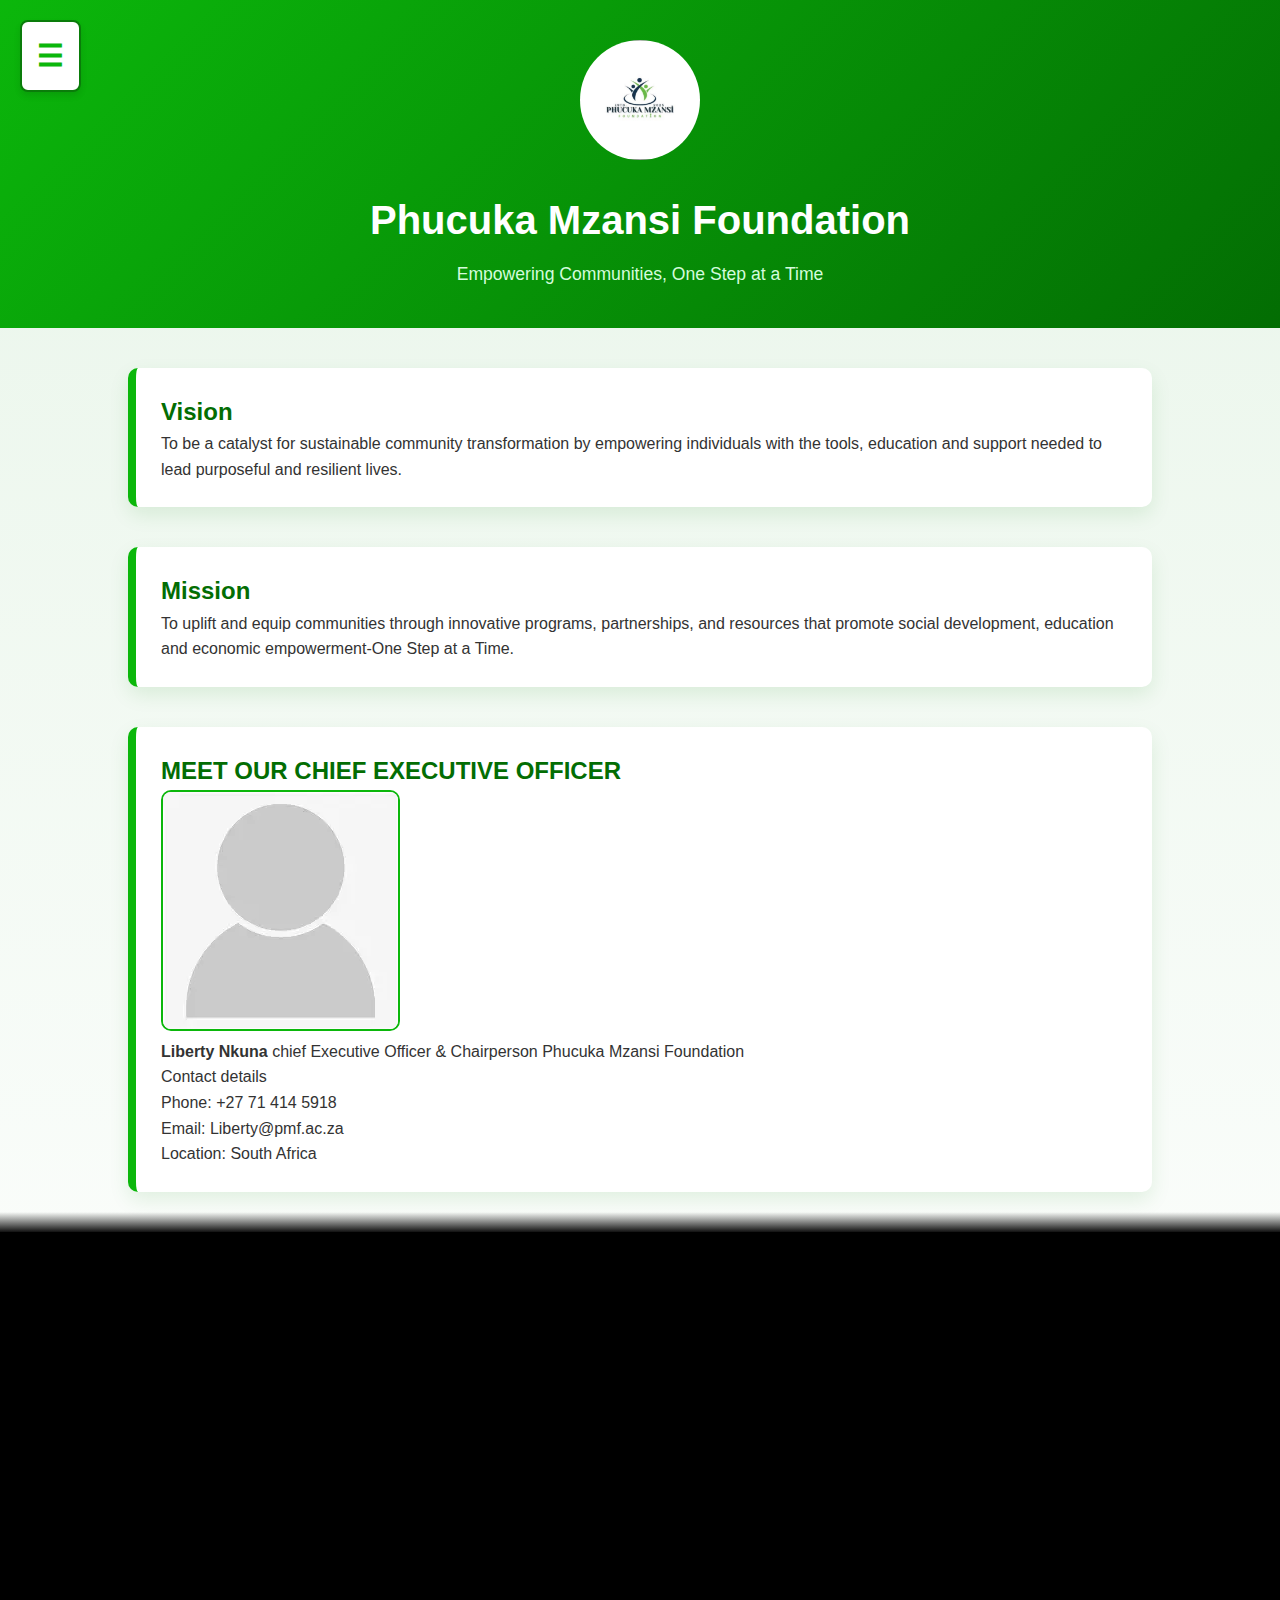
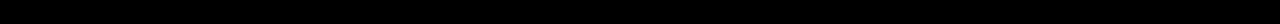
<file: index.html>
<!DOCTYPE html>
<html lang="en">
<head>
  <meta charset="UTF-8" />
  <meta name="viewport" content="width=device-width, initial-scale=1.0"/>
  <title>Phucuka Mzansi Foundation</title>
  <link rel="stylesheet" href="PmfFrontPage.css" />
</head>
<body>
  <header>
    <img src="logo.jpg" alt="Picture Not Found"/>
    <h1>Phucuka Mzansi Foundation</h1>
    <p>Empowering Communities, One Step at a Time</p>
    <div class="hamburger-container">
    <div class="hamburger" onclick="toggleMenu()">☰</div>
    <nav id="menu">
      <a href="AboutUs.html"><button>About Us</button></a>
      <a href="ContactUs.html"><button>Contact Us</button></a>
      <a href="Objectives.html"><button>Objectives</button></a>
      <a href="Members.html"><button>Members</button></a>
    </nav>
  </div>

  </header>

  <main>
    <section class="info">
      <h2>Vision</h2>
      <p>To be a catalyst for sustainable community transformation by empowering individuals 
        with the tools, education and support needed to lead purposeful and resilient lives. </p>
    </section>
    <section class="info">
      <h2>Mission</h2>
      <p>To uplift and equip communities through innovative programs, partnerships, and resources that promote social development, education
        and economic empowerment-One Step at a Time.
        </p>
    </section>
    <section class="info">
      <h2>MEET OUR CHIEF EXECUTIVE OFFICER</h2>
      <img class="ceo" src="OIP.webp" alt="picture not found"/>
      <br>
      <p><Strong>Liberty Nkuna</Strong> chief Executive Officer & Chairperson Phucuka Mzansi Foundation</p>
      <p>Contact details
        <br>
        Phone: +27 71 414 5918
        <br>
        Email: Liberty@pmf.ac.za
        <br>
        Location: South Africa

      </p>
      <p></p>
    </section>
  </main>

  <footer>
    <div class="footer-box">
      <h3>Company</h3>
      <ul>
        <li><a href="AboutUs.html">About Us</a></li>
        <li><a href="#">Our Services</a></li>
        <li><a href="#">Careers</a></li>
        <li><a href="#">Press</a></li>
        <li><a href="#">Blog</a></li>
      </ul>
    </div>
    <div class="footer-box">
      <h3>Support</h3>
      <ul>
        <li><a href="#">Help Center</a></li>
        <li><a href="ContactUs.html">Contact Us</a></li>
        <li><a href="#">Report Issue</a></li>
        <li><a href="#">FAQs</a></li>
        <li><a href="#">Live Chat</a></li>
      </ul>
    </div>
    <div class="footer-box">
      <h3>Legal</h3>
      <ul>
        <li><a href="#">Privacy Policy</a></li>
        <li><a href="#">Terms & Conditions</a></li>
        <li><a href="#">Licensing</a></li>
        <li><a href="#">Security</a></li>
        <li><a href="#">Cookies</a></li>
      </ul>
    </div>
  </footer>
</body>
  <script>
function toggleMenu() {
  const menu = document.getElementById('menu');
  menu.classList.toggle('active');
}
</script>
</html>
</file>
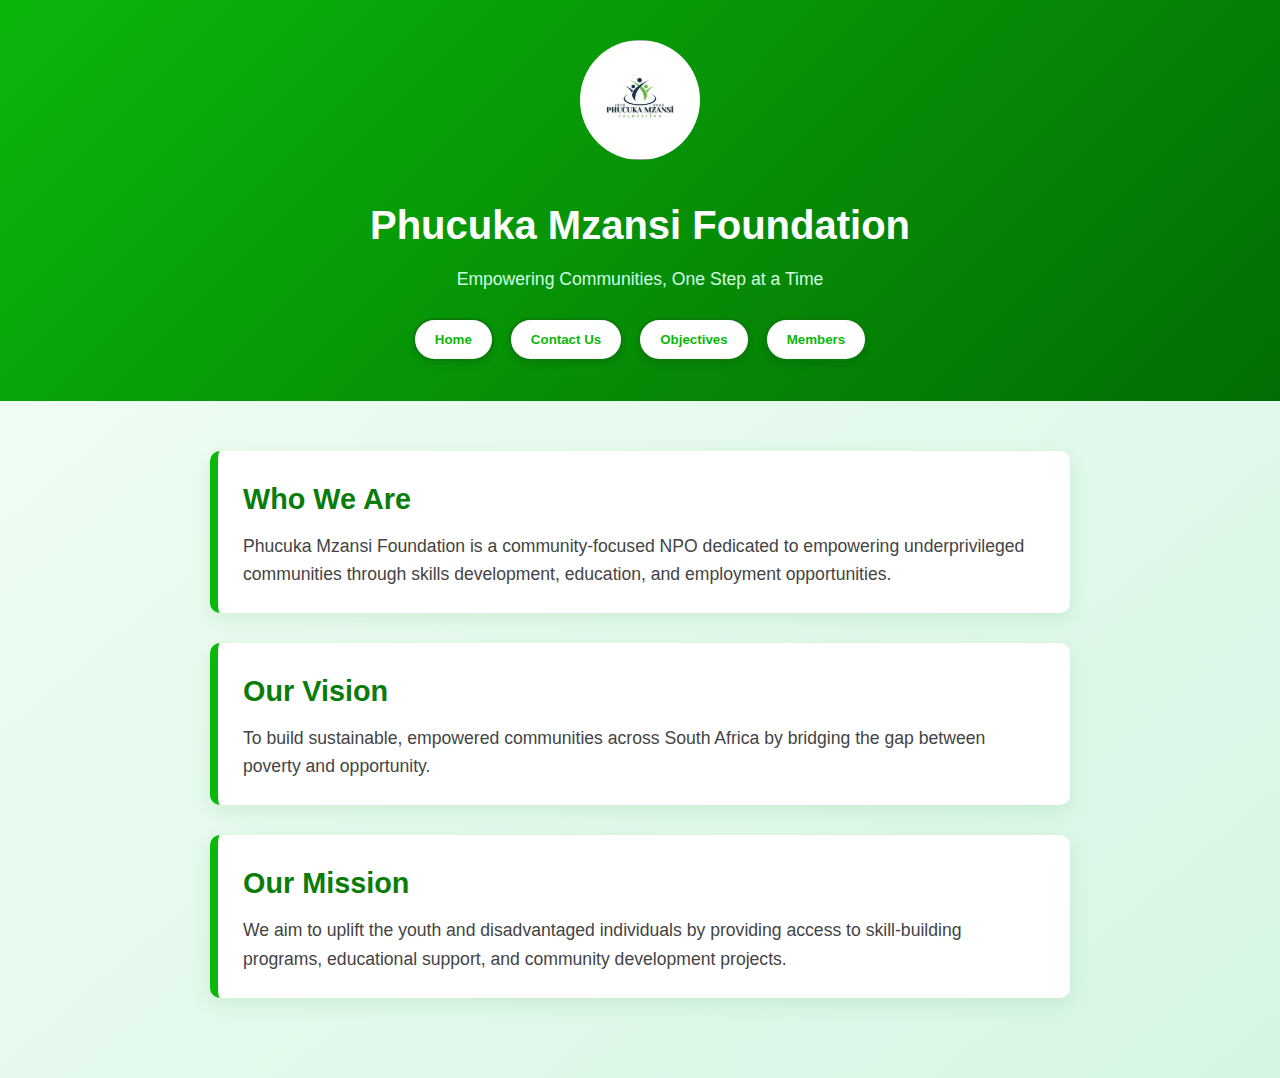
<file: AboutUs.html>
<!DOCTYPE html>
<html lang="en">
<head>
  <meta charset="UTF-8" />
  <meta name="viewport" content="width=device-width, initial-scale=1.0"/>
  <title>About Us</title>
  <link rel="stylesheet" href="AboutUs.css" />
</head>
<body>
  <header>
    <img src="logo.jpg" alt="Picture Not Found"/>
    <h1>Phucuka Mzansi Foundation</h1>
    <p>Empowering Communities, One Step at a Time</p>
    <nav>
      <a href="PmfFrontPage.html"><button>Home</button></a>
      <a href="ContactUs.html"><button>Contact Us</button></a>
      <a href="Objectives.html"><button>Objectives</button></a>
      <a href="Members.html"><button>Members</button></a>
    </nav>
  </header>

  <main class="about-content">
    <section>
      <h2>Who We Are</h2>
      <p>
        Phucuka Mzansi Foundation is a community-focused NPO dedicated to empowering underprivileged communities through skills development, education, and employment opportunities.
      </p>
    </section>
    <section>
      <h2>Our Vision</h2>
      <p>
        To build sustainable, empowered communities across South Africa by bridging the gap between poverty and opportunity.
      </p>
    </section>
    <section>
      <h2>Our Mission</h2>
      <p>
        We aim to uplift the youth and disadvantaged individuals by providing access to skill-building programs, educational support, and community development projects.
      </p>
    </section>
  </main>
</body>
</html>
</file>
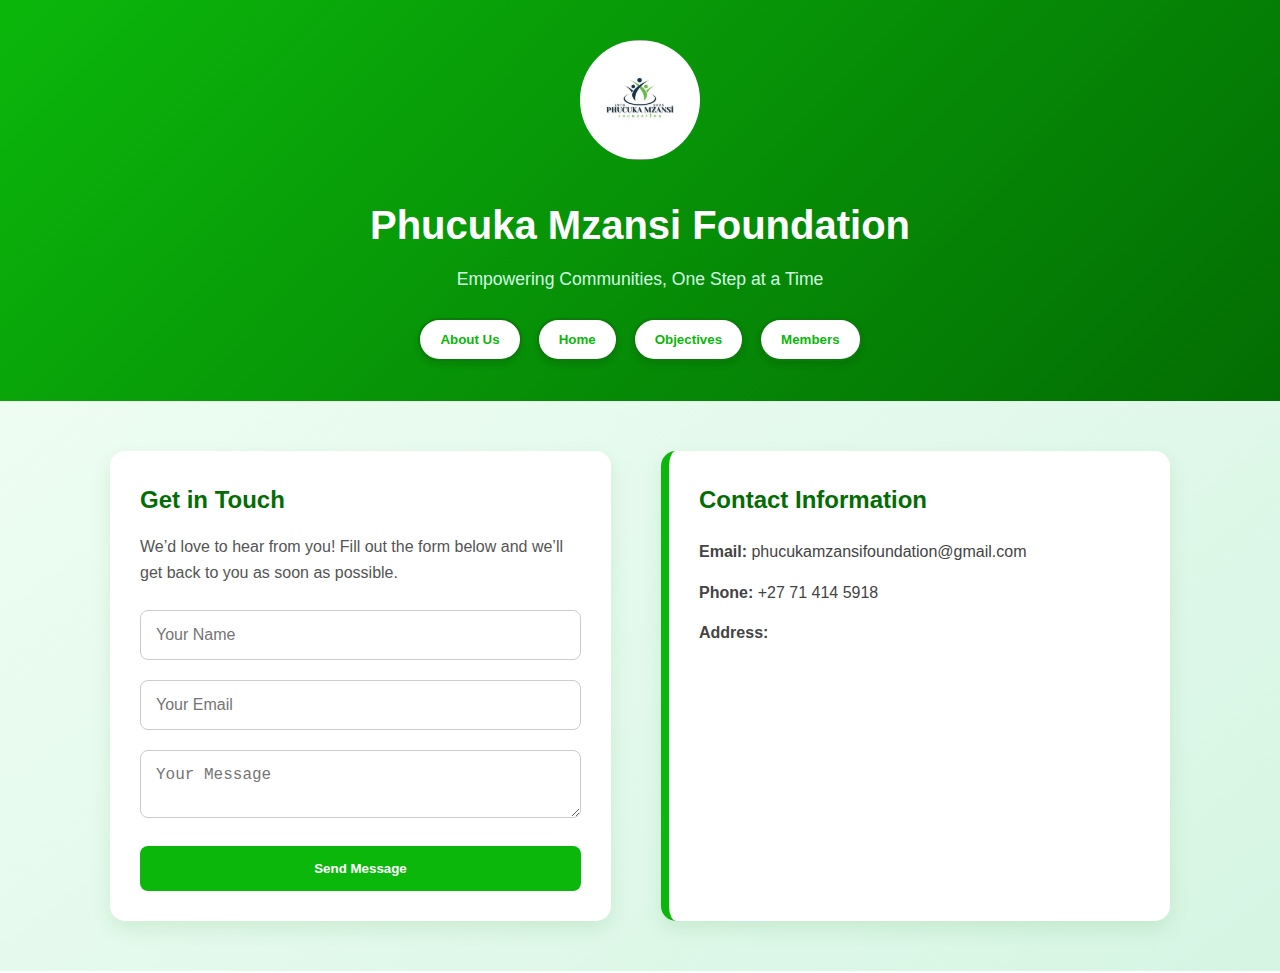
<file: ContactUs.html>
<!DOCTYPE html>
<html lang="en">
<head>
  <meta charset="UTF-8" />
  <meta name="viewport" content="width=device-width, initial-scale=1.0"/>
  <title>Contact Us</title>
  <link rel="stylesheet" href="ContactUs.css" />
</head>
<body>
  <header>
    <img src="logo.jpg" alt="Picture Not Found"/>
    <h1>Phucuka Mzansi Foundation</h1>
    <p>Empowering Communities, One Step at a Time</p>
    <nav>
      <a href="AboutUs.html"><button>About Us</button></a>
      <a href="index.html"><button>Home</button></a>
      <a href="Objectives.html"><button>Objectives</button></a>
      <a href="Members.html"><button>Members</button></a>
    </nav>
  </header>

  <main class="contact-container">
    <section class="contact-form">
      <h2>Get in Touch</h2>
      <p>We’d love to hear from you! Fill out the form below and we’ll get back to you as soon as possible.</p>
      <form>
        <input type="text" placeholder="Your Name" required />
        <input type="email" placeholder="Your Email" required />
        <textarea placeholder="Your Message" required></textarea>
        <button type="submit">Send Message</button>
      </form>
    </section>

    <section class="contact-info">
      <h3>Contact Information</h3>
      <p><strong>Email:</strong> phucukamzansifoundation@gmail.com</p>
      <p><strong>Phone:</strong> +27 71 414 5918</p>
      <p><strong>Address:</strong> </p>
    </section>
  </main>
</body>
</html>
</file>
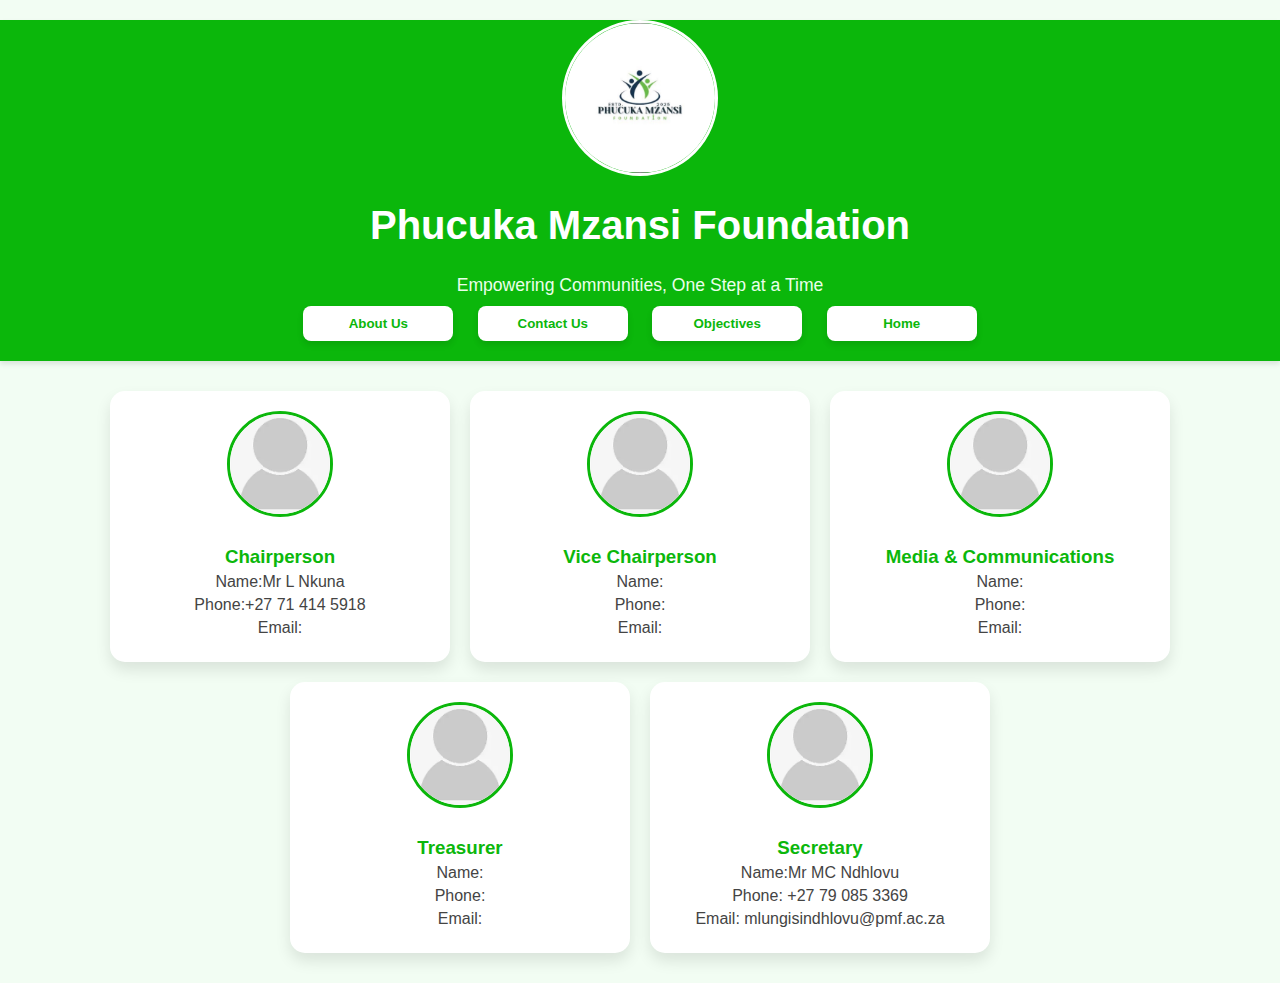
<file: Members.html>
<!DOCTYPE html>
<html lang="en">
<head>
  <meta charset="UTF-8" />
  <meta name="viewport" content="width=device-width, initial-scale=1.0"/>
  <title>Foundation Members</title>
  <link rel="stylesheet" href="Members.css">
</head>
<body>

  <header>
    <img src="logo.jpg" alt="Logo"/>
    <h1>Phucuka Mzansi Foundation</h1>
    <p>Empowering Communities, One Step at a Time</p>
    <nav>
      
      <a href="AboutUs.html"><button>About Us</button></a>
      <a href="ContactUs.html"><button>Contact Us</button></a>
      <a href="Objectives.html"><button>Objectives</button></a>
      <a href="index.html"><button>Home</button></a>
    </nav>
  </header>

  <section class="members-container">
    
    <div class="member-box">
      <img src="OIP.webp" alt="Member 1">
      <h3>Chairperson</h3>
      <p>Name:Mr L Nkuna</p>
      <p>Phone:+27 71 414 5918</p>
      <p>Email:</p>
    </div>

    
    <div class="member-box">
      <img src="OIP.webp" alt="Member 2">
      <h3>Vice Chairperson</h3>
      <p>Name:</p>
      <p>Phone:</p>
      <p>Email:</p>
    </div>

   
    <div class="member-box">
      <img src="OIP.webp" alt="Member 3">
      <h3>Media & Communications</h3>
      <p>Name:</p>
      <p>Phone:</p>
      <p>Email:</p>
    </div>

    
    <div class="member-box">
      <img src="OIP.webp" alt="Member 4">
      <h3>Treasurer</h3>
      <p>Name:</p>
      <p>Phone:</p>
      <p>Email:</p>
    </div>

    
    <div class="member-box">
      <img src="OIP.webp" alt="Member 5">
      <h3>Secretary</h3>
      <p>Name:Mr MC Ndhlovu</p>
      <p>Phone: +27 79 085 3369</p>
      <p>Email: mlungisindhlovu@pmf.ac.za</p>
    </div>
  </section>

</body>
</html>
</file>
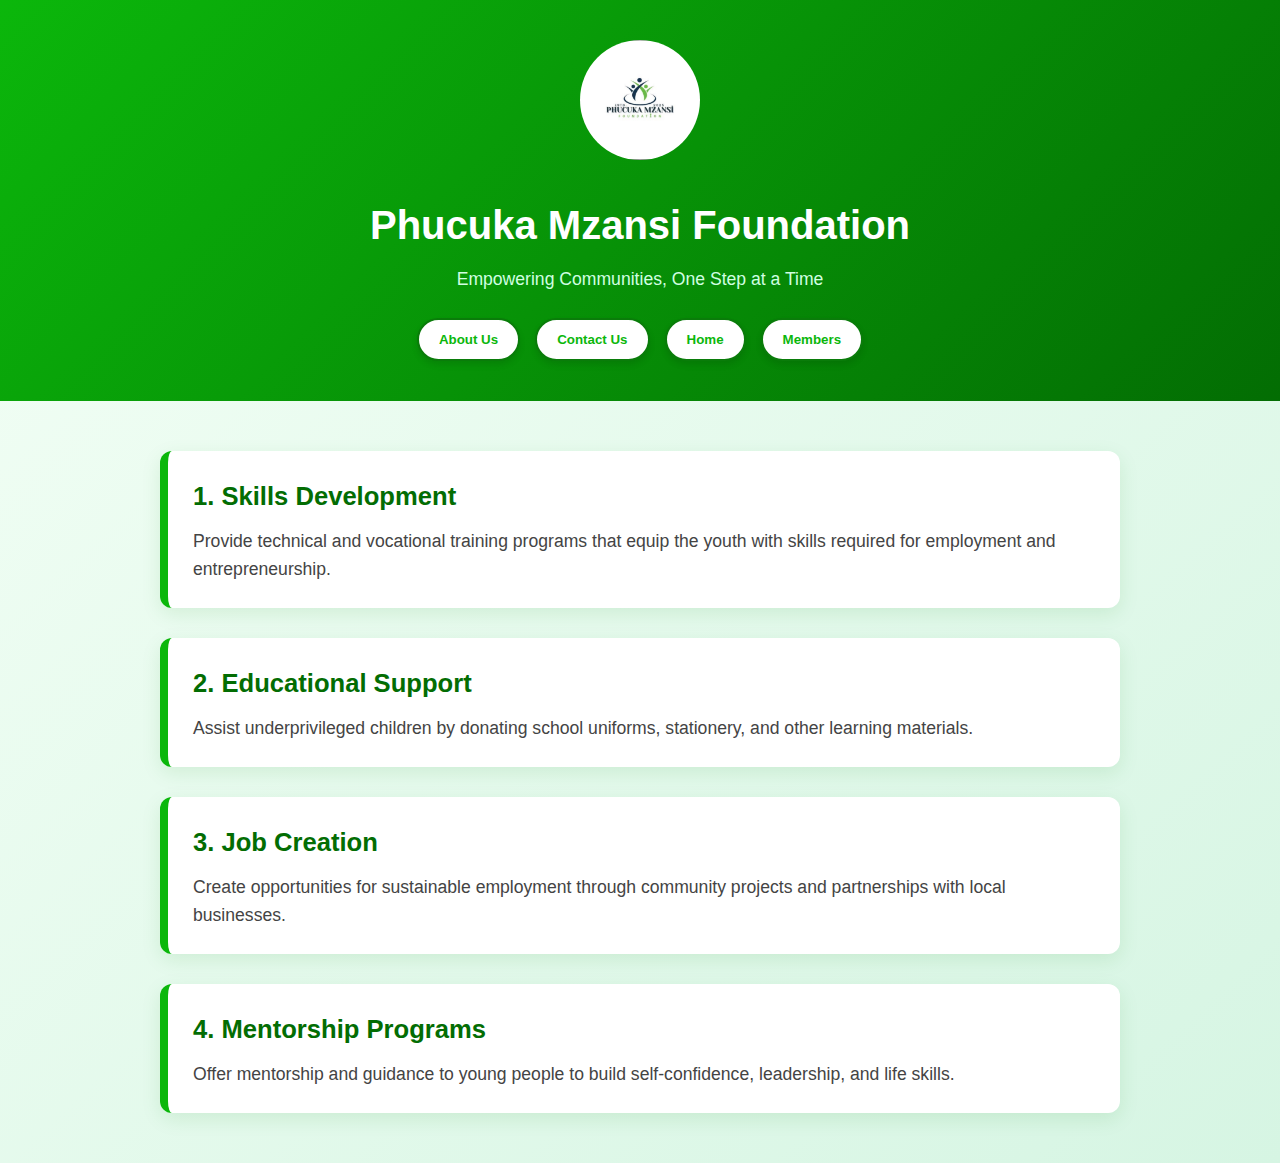
<file: Objectives.html>
<!DOCTYPE html>
<html lang="en">
<head>
  <meta charset="UTF-8" />
  <meta name="viewport" content="width=device-width, initial-scale=1.0"/>
  <title>Objectives</title>
  <link rel="stylesheet" href="Objectives.css" />
</head>
<body>
  <header>
    <img src="logo.jpg" alt="Picture Not Found"/>
    <h1>Phucuka Mzansi Foundation</h1>
    <p>Empowering Communities, One Step at a Time</p>
    <nav>
      <a href="AboutUs.html"><button>About Us</button></a>
      <a href="ContactUs.html"><button>Contact Us</button></a>
      <a href="index.html"><button>Home</button></a>
      <a href="Members.html"><button>Members</button></a>
    </nav>
  </header>

  <main class="objectives-container">
    <section class="objective">
      <h2>1. Skills Development</h2>
      <p>Provide technical and vocational training programs that equip the youth with skills required for employment and entrepreneurship.</p>
    </section>

    <section class="objective">
      <h2>2. Educational Support</h2>
      <p>Assist underprivileged children by donating school uniforms, stationery, and other learning materials.</p>
    </section>

    <section class="objective">
      <h2>3. Job Creation</h2>
      <p>Create opportunities for sustainable employment through community projects and partnerships with local businesses.</p>
    </section>

    <section class="objective">
      <h2>4. Mentorship Programs</h2>
      <p>Offer mentorship and guidance to young people to build self-confidence, leadership, and life skills.</p>
    </section>
  </main>
</body>
</html>
</file>
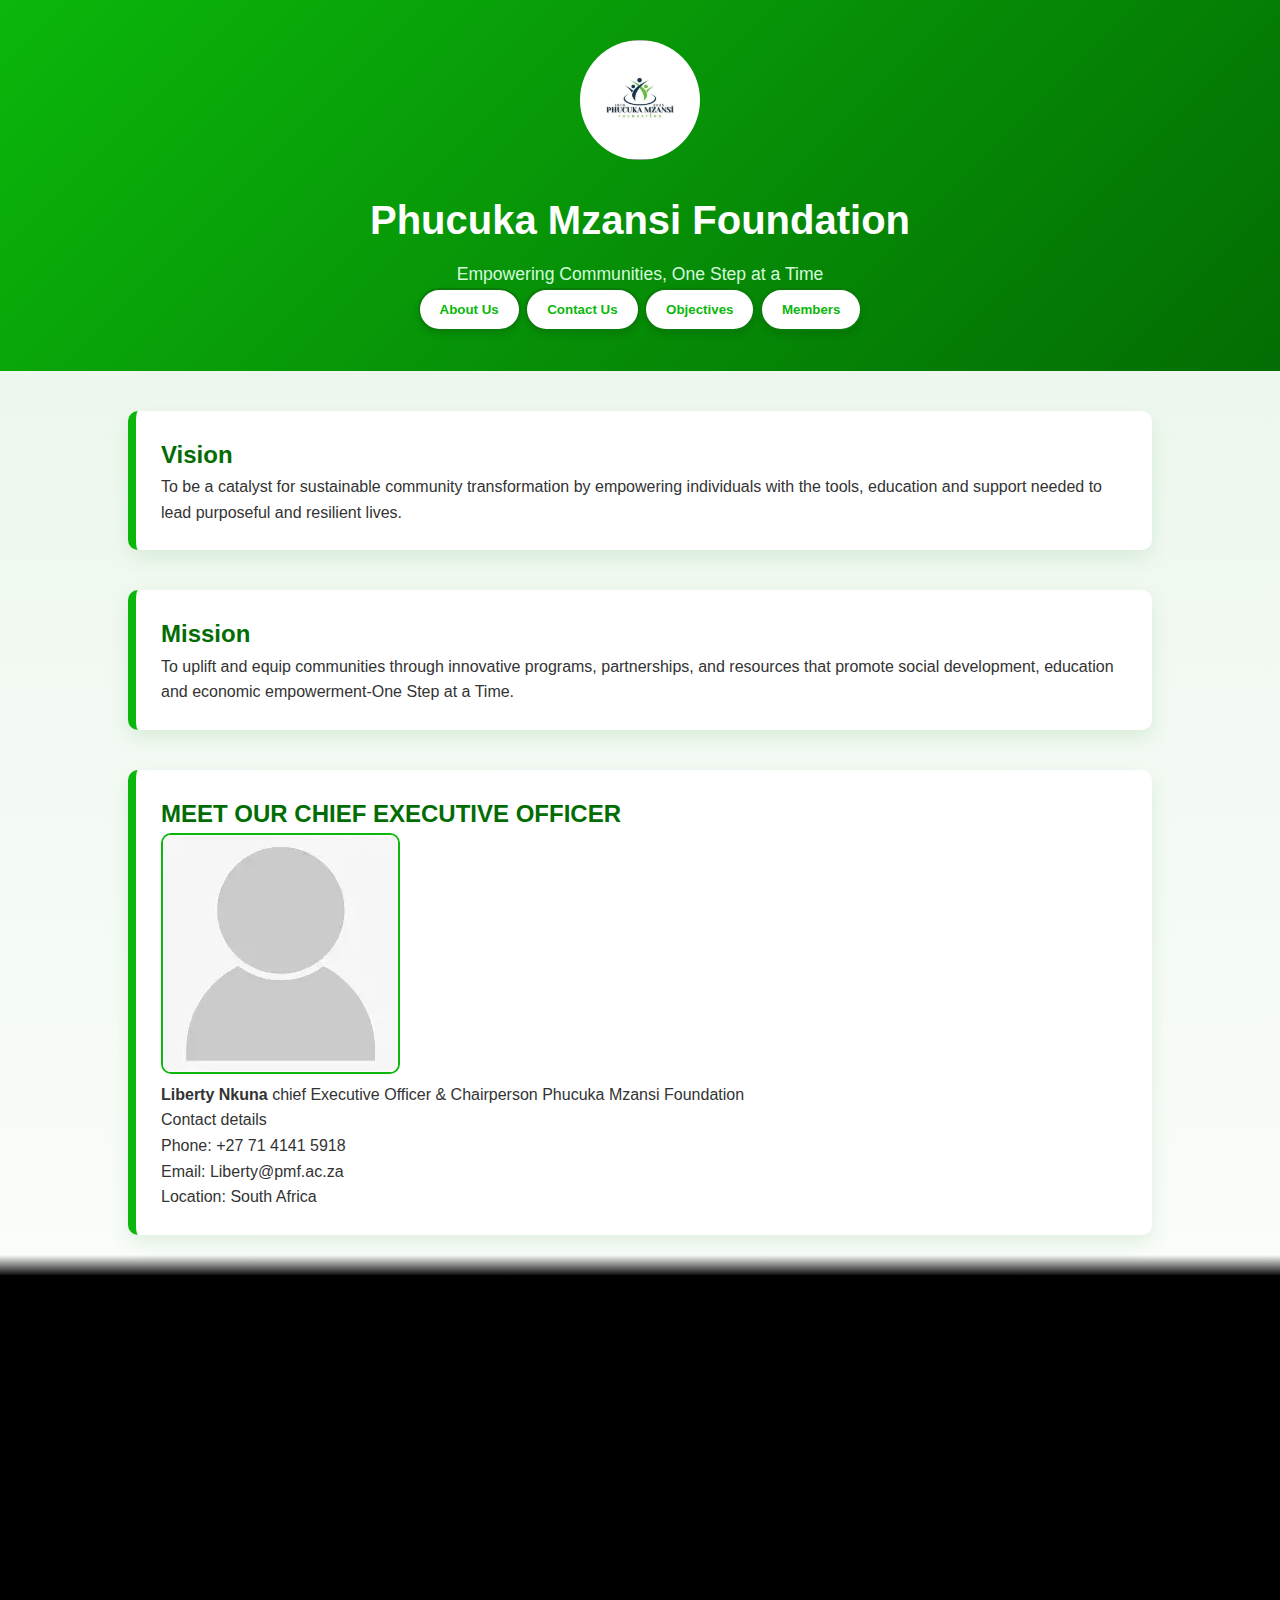
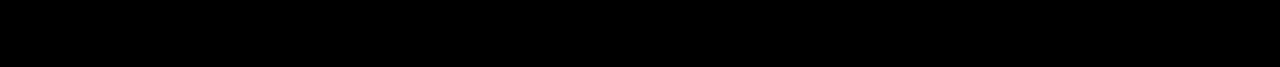
<file: PmfFrontPage.html>
<!DOCTYPE html>
<html lang="en">
<head>
  <meta charset="UTF-8" />
  <meta name="viewport" content="width=device-width, initial-scale=1.0"/>
  <title>Phucuka Mzansi Foundation</title>
  <link rel="stylesheet" href="PmfFrontPage.css" />
</head>
<body>
  <header>
    <img src="logo.jpg" alt="Picture Not Found"/>
    <h1>Phucuka Mzansi Foundation</h1>
    <p>Empowering Communities, One Step at a Time</p>
    <nav>
      <a href="AboutUs.html"><button>About Us</button></a>
      <a href="ContactUs.html"><button>Contact Us</button></a>
      <a href="Objectives.html"><button>Objectives</button></a>
      <a href="Members.html"><button>Members</button></a>
    </nav>
  </header>

  <main>
    <section class="info">
      <h2>Vision</h2>
      <p>To be a catalyst for sustainable community transformation by empowering individuals 
        with the tools, education and support needed to lead purposeful and resilient lives. </p>
    </section>
    <section class="info">
      <h2>Mission</h2>
      <p>To uplift and equip communities through innovative programs, partnerships, and resources that promote social development, education
        and economic empowerment-One Step at a Time.
        </p>
    </section>
    <section class="info">
      <h2>MEET OUR CHIEF EXECUTIVE OFFICER</h2>
      <img class="ceo" src="OIP.webp" alt="picture not found"/>
      <br>
      <p><Strong>Liberty Nkuna</Strong> chief Executive Officer & Chairperson Phucuka Mzansi Foundation</p>
      <p>Contact details
        <br>
        Phone: +27 71 4141 5918
        <br>
        Email: Liberty@pmf.ac.za
        <br>
        Location: South Africa

      </p>
      <p></p>
    </section>
  </main>

  <footer>
    <div class="footer-box">
      <h3>Company</h3>
      <ul>
        <li><a href="AboutUs.html">About Us</a></li>
        <li><a href="#">Our Services</a></li>
        <li><a href="#">Careers</a></li>
        <li><a href="#">Press</a></li>
        <li><a href="#">Blog</a></li>
      </ul>
    </div>
    <div class="footer-box">
      <h3>Support</h3>
      <ul>
        <li><a href="#">Help Center</a></li>
        <li><a href="ContactUs.html">Contact Us</a></li>
        <li><a href="#">Report Issue</a></li>
        <li><a href="#">FAQs</a></li>
        <li><a href="#">Live Chat</a></li>
      </ul>
    </div>
    <div class="footer-box">
      <h3>Legal</h3>
      <ul>
        <li><a href="#">Privacy Policy</a></li>
        <li><a href="#">Terms & Conditions</a></li>
        <li><a href="#">Licensing</a></li>
        <li><a href="#">Security</a></li>
        <li><a href="#">Cookies</a></li>
      </ul>
    </div>
  </footer>
</body>
</html>
</file>
<file: PmfFrontPage.css>
* {
  margin: 0;
  padding: 0;
  box-sizing: border-box;
}

body {
  font-family: 'Segoe UI', Tahoma, Geneva, Verdana, sans-serif;
  background: linear-gradient(to bottom, #e8f5e9, #ffffff);
  color: #333;
  line-height: 1.6;
}


header {
  text-align: center;
  padding: 40px 20px;
  background: linear-gradient(135deg, #0bb70b, #036d03);
  color: white;
  position: relative;
  overflow: hidden;
}


.hamburger-container {
  position: absolute;
  top: 20px;
  left: 20px;
  display: flex;
  flex-direction: column;
  align-items: flex-start;
}

.hamburger {
  font-size: 30px;
  cursor: pointer;
  background: #ffffff;
  color: #0bb70b;
  padding: 10px 15px;
  border-radius: 8px;
  border: 2px solid #0a7c0a;
  font-weight: bold;
  box-shadow: 0 4px 6px rgba(0,0,0,0.1);
  transition: all 0.3s ease;
}

.hamburger:hover {
  background: #0bb70b;
  color: #ffffff;
  transform: scale(1.05);
}
.hamburger.active {
  background: #ffffff;
  color: #0bb70b;
}

#menu {
  display: none;
  flex-direction: column;
  gap: 15px;
  margin-top: 10px;
  align-items: flex-start;
}

#menu.active {

  display: flex;
}

header img {
  width: 120px;
  height: 120px;
  border-radius: 50%;
  margin-bottom: 10px;
  animation: floatLogo 3s ease-in-out infinite;
}

@keyframes floatLogo {
  0%, 100% { transform: translateY(0); }
  50% { transform: translateY(-10px); }
}

header h1 {
  font-size: 2.5rem;
  margin-top: 10px;
}

header p {
  font-size: 1.1rem;
  margin-top: 8px;
  color: #d4fcdc;
}

nav a button {
  background: #ffffff;
  color: #0bb70b;
  border: 2px solid #0a7c0a;
  padding: 12px 20px;
  font-weight: bold;
  border-radius: 25px;
  cursor: pointer;
  transition: all 0.4s ease;
  box-shadow: 0 4px 6px rgba(0,0,0,0.1);
}

nav a button:hover {
  background: #0bb70b;
  color: #ffffff;
  transform: scale(1.05);
}
@media (max-width: 600px) {
  header h1 {
    font-size: 2rem;
  }
  
  header p {
    font-size: 1rem;
  }
  
  header img {
    width: 100px;
    height: 100px;
  }

  .hamburger {
    font-size: 26px;
    padding: 8px 12px;
  }

  nav a button {
    padding: 10px 16px;
    font-size: 0.9rem;
  }
}

/* Medium devices (tablets) */
@media (max-width: 900px) {
  header h1 {
    font-size: 2.2rem;
  }

  header img {
    width: 110px;
    height: 110px;
  }

  nav a button {
    padding: 11px 18px;
    font-size: 1rem;
  }
}

.info {
  width: 80%;
  margin: 40px auto;
  padding: 25px;
  background-color: #fff;
  border-left: 8px solid #0bb70b;
  box-shadow: 0 8px 20px rgba(0, 128, 0, 0.1);
  border-radius: 10px;
  transition: transform 0.3s ease;
}

.info:hover {
  transform: translateY(-5px);
}

.info h2 {
  color: #036d03;
  font-size: 1.5rem;
}


footer {
  background: #000;
  color: #fff;
  padding: 60px 20px;
  display: flex;
  justify-content: space-around;
  flex-wrap: wrap;
  position: relative;
}

.footer-box {
  flex: 1;
  min-width: 200px;
  margin: 10px;
  opacity: 0;
  transform: translateY(40px);
  animation: fadeInUp 1s forwards;
}

.footer-box:nth-child(1) { animation-delay: 0.2s; }
.footer-box:nth-child(2) { animation-delay: 0.4s; }
.footer-box:nth-child(3) { animation-delay: 0.6s; }

.footer-box h3 {
  font-size: 20px;
  margin-bottom: 20px;
  border-bottom: 2px solid #444;
  padding-bottom: 10px;
}

.footer-box ul {
  list-style: none;
}

.footer-box ul li {
  margin-bottom: 12px;
}

.footer-box ul li a {
  color: #ccc;
  text-decoration: none;
  font-size: 16px;
  transition: all 0.3s ease;
}

.footer-box ul li a:hover {
  color: #00ffd0;
  transform: translateX(10px);
}

footer::before {
  content: "";
  position: absolute;
  top: -20px;
  left: 0;
  width: 100%;
  height: 20px;
  background: linear-gradient(to top, #111, transparent);
}


@keyframes fadeInUp {
  to {
    opacity: 1;
    transform: translateY(0);
  }
}


@media (max-width: 768px) {
  nav {
    flex-direction: column;
    gap: 10px;
  }

  .info {
    width: 90%;
  }

  footer {
    flex-direction: column;
    align-items: center;
    text-align: center;
  }

  .footer-box {
    max-width: 300px;
  }
}
.ceo{
  border-radius: 10px;
  border: 2px solid #0bb70b;

}
</file>
<file: AboutUs.css>
* {
  margin: 0;
  padding: 0;
  box-sizing: border-box;
}

body {
  font-family: 'Segoe UI', Tahoma, Geneva, Verdana, sans-serif;
  background: linear-gradient(to bottom right, #f4fff6, #d6f5e3);
  color: #333;
  line-height: 1.6;
  padding: 0;
}


header {
  text-align: center;
  padding: 40px 20px;
  background: linear-gradient(135deg, #0bb70b, #036d03);
  color: white;
  position: relative;
}

header img {
  width: 120px;
  height: 120px;
  border-radius: 50%;
  margin-bottom: 15px;
  animation: float 3s ease-in-out infinite;
}

@keyframes float {
  0%, 100% { transform: translateY(0); }
  50% { transform: translateY(-8px); }
}

header h1 {
  font-size: 2.5rem;
  margin-top: 10px;
}

header p {
  font-size: 1.1rem;
  margin-top: 8px;
  color: #d0ffe1;
}


nav {
  margin-top: 25px;
  display: flex;
  justify-content: center;
  gap: 15px;
  flex-wrap: wrap;
}

nav a button {
  background: #ffffff;
  color: #0bb70b;
  border: 2px solid #0a7c0a;
  padding: 12px 20px;
  font-weight: bold;
  border-radius: 25px;
  cursor: pointer;
  transition: all 0.4s ease;
  box-shadow: 0 4px 6px rgba(0,0,0,0.1);
}

nav a button:hover {
  background: #0bb70b;
  color: #ffffff;
  transform: scale(1.05);
}


.about-content {
  padding: 50px 20px;
  max-width: 900px;
  margin: auto;
}

.about-content section {
  background-color: #ffffff;
  border-left: 8px solid #0bb70b;
  border-radius: 10px;
  padding: 25px;
  margin-bottom: 30px;
  box-shadow: 0 6px 20px rgba(0, 128, 0, 0.1);
  transition: transform 0.3s ease;
}

.about-content section:hover {
  transform: translateY(-5px);
}

.about-content h2 {
  color: #0a7c0a;
  font-size: 1.8rem;
  margin-bottom: 10px;
}

.about-content p {
  font-size: 1.1rem;
  color: #444;
}


@media (max-width: 768px) {
  nav {
    flex-direction: column;
    gap: 10px;
  }

  .about-content {
    padding: 30px 15px;
  }

  header h1 {
    font-size: 2rem;
  }

  header img {
    width: 100px;
    height: 100px;
  }
}
</file>
<file: ContactUs.css>
* {
  margin: 0;
  padding: 0;
  box-sizing: border-box;
}

body {
  font-family: 'Segoe UI', Tahoma, Geneva, Verdana, sans-serif;
  background: linear-gradient(to bottom right, #f4fff6, #d6f5e3);
  color: #333;
  line-height: 1.6;
}


header {
  text-align: center;
  padding: 40px 20px;
  background: linear-gradient(135deg, #0bb70b, #036d03);
  color: white;
  position: relative;
}

header img {
  width: 120px;
  height: 120px;
  border-radius: 50%;
  margin-bottom: 15px;
  animation: float 3s ease-in-out infinite;
}

@keyframes float {
  0%, 100% { transform: translateY(0); }
  50% { transform: translateY(-8px); }
}

header h1 {
  font-size: 2.5rem;
  margin-top: 10px;
}

header p {
  font-size: 1.1rem;
  margin-top: 8px;
  color: #d0ffe1;
}

nav {
  margin-top: 25px;
  display: flex;
  justify-content: center;
  gap: 15px;
  flex-wrap: wrap;
}

nav a button {
  background: #ffffff;
  color: #0bb70b;
  border: 2px solid #0a7c0a;
  padding: 12px 20px;
  font-weight: bold;
  border-radius: 25px;
  cursor: pointer;
  transition: all 0.4s ease;
  box-shadow: 0 4px 6px rgba(0,0,0,0.1);
}

nav a button:hover {
  background: #0bb70b;
  color: #ffffff;
  transform: scale(1.05);
}


.contact-container {
  display: flex;
  flex-wrap: wrap;
  justify-content: center;
  gap: 50px;
  padding: 50px 20px;
  max-width: 1100px;
  margin: auto;
}

.contact-form {
  flex: 1;
  min-width: 300px;
  background: #ffffff;
  padding: 30px;
  border-radius: 15px;
  box-shadow: 0 8px 20px rgba(0, 128, 0, 0.1);
}

.contact-form h2 {
  color: #036d03;
  margin-bottom: 15px;
}

.contact-form p {
  font-size: 1rem;
  margin-bottom: 25px;
  color: #555;
}

.contact-form form input,
.contact-form form textarea {
  width: 100%;
  padding: 15px;
  margin-bottom: 20px;
  border-radius: 8px;
  border: 1px solid #ccc;
  transition: border 0.3s ease;
  font-size: 1rem;
}

.contact-form form input:focus,
.contact-form form textarea:focus {
  border-color: #0bb70b;
  outline: none;
}

.contact-form form button {
  width: 100%;
  padding: 15px;
  background: #0bb70b;
  color: white;
  font-weight: bold;
  border: none;
  border-radius: 8px;
  cursor: pointer;
  transition: background 0.3s ease;
}

.contact-form form button:hover {
  background: #069b06;
}


.contact-info {
  flex: 1;
  min-width: 250px;
  padding: 30px;
  background: #ffffff;
  border-left: 8px solid #0bb70b;
  border-radius: 15px;
  box-shadow: 0 8px 20px rgba(0, 128, 0, 0.1);
}

.contact-info h3 {
  color: #036d03;
  font-size: 1.5rem;
  margin-bottom: 20px;
}

.contact-info p {
  margin-bottom: 15px;
  font-size: 1rem;
  color: #444;
}


@media (max-width: 768px) {
  .contact-container {
    flex-direction: column;
    padding: 30px 15px;
  }

  header h1 {
    font-size: 2rem;
  }

  header img {
    width: 100px;
    height: 100px;
  }
}
</file>
<file: Members.css>
body {
      margin: 0;
      padding: 0;
      font-family: 'Segoe UI', Tahoma, Geneva, Verdana, sans-serif;
      background-color: #f2fdf3;
    }

    header {
      width: 100%;
      position: relative;
      background-color: rgb(11, 183, 11);
      padding-bottom: 20px;
      box-shadow: 0px 3px 5px rgba(0, 0, 0, 0.1);
    }

    header img {
      width: 150px;
      height: 150px;
      display: block;
      margin: 20px auto 10px;
      border-radius: 50%;
      border: 3px solid white;
    }

    header h1 {
      text-align: center;
      font-size: 2.5rem;
      color: white;
    }

    header p {
      text-align: center;
      color: #eaffea;
      font-weight: 500;
      font-size: 1.1rem;
      margin-bottom: 10px;
    }

    nav {
      text-align: center;
      margin-top: 10px;
    }

    nav a button {
      width: 150px;
      padding: 10px;
      margin: 0 10px;
      border: none;
      border-radius: 8px;
      background-color: white;
      color: rgb(11, 183, 11);
      font-weight: bold;
      cursor: pointer;
      transition: all 0.3s ease-in-out;
      box-shadow: 0 4px 6px rgba(0, 0, 0, 0.1);
    }

    nav a button:hover {
      background-color: rgb(11, 183, 11);
      color: white;
      transform: translateY(-3px);
    }

    .members-container {
      display: flex;
      flex-wrap: wrap;
      justify-content: center;
      padding: 30px;
      gap: 20px;
    }

    .member-box {
      background-color: white;
      width: 300px;
      border-radius: 15px;
      padding: 20px;
      box-shadow: 0 8px 15px rgba(0, 0, 0, 0.1);
      transition: all 0.3s ease;
      text-align: center;
    }

    .member-box:hover {
      transform: scale(1.03);
      box-shadow: 0 12px 20px rgba(0, 0, 0, 0.15);
    }

    .member-box img {
      width: 100px;
      height: 100px;
      border-radius: 50%;
      object-fit: cover;
      border: 3px solid rgb(11, 183, 11);
      margin-bottom: 15px;
    }

    .member-box h3 {
      color: rgb(11, 183, 11);
      margin: 10px 0 5px;
    }

    .member-box p {
      margin: 5px 0;
      color: #444;
    }

    @media screen and (max-width: 768px) {
      nav a button {
        margin-top: 10px;
        width: 90%;
      }
    }
</file>
<file: Objectives.css>
* {
  margin: 0;
  padding: 0;
  box-sizing: border-box;
}

body {
  font-family: 'Segoe UI', Tahoma, Geneva, Verdana, sans-serif;
  background: linear-gradient(to bottom right, #f4fff6, #d6f5e3);
  color: #333;
  line-height: 1.6;
}


header {
  text-align: center;
  padding: 40px 20px;
  background: linear-gradient(135deg, #0bb70b, #036d03);
  color: white;
  position: relative;
}

header img {
  width: 120px;
  height: 120px;
  border-radius: 50%;
  margin-bottom: 15px;
  animation: float 3s ease-in-out infinite;
}

@keyframes float {
  0%, 100% { transform: translateY(0); }
  50% { transform: translateY(-8px); }
}

header h1 {
  font-size: 2.5rem;
  margin-top: 10px;
}

header p {
  font-size: 1.1rem;
  margin-top: 8px;
  color: #d0ffe1;
}

nav {
  margin-top: 25px;
  display: flex;
  justify-content: center;
  gap: 15px;
  flex-wrap: wrap;
}

nav a button {
  background: #ffffff;
  color: #0bb70b;
  border: 2px solid #0a7c0a;
  padding: 12px 20px;
  font-weight: bold;
  border-radius: 25px;
  cursor: pointer;
  transition: all 0.4s ease;
  box-shadow: 0 4px 6px rgba(0,0,0,0.1);
}

nav a button:hover {
  background: #0bb70b;
  color: #ffffff;
  transform: scale(1.05);
}


.objectives-container {
  max-width: 1000px;
  margin: 50px auto;
  padding: 0 20px;
}

.objective {
  background-color: #ffffff;
  border-left: 8px solid #0bb70b;
  border-radius: 12px;
  padding: 25px;
  margin-bottom: 30px;
  box-shadow: 0 6px 20px rgba(0, 128, 0, 0.1);
  transition: transform 0.3s ease;
}

.objective:hover {
  transform: translateY(-5px);
}

.objective h2 {
  font-size: 1.6rem;
  color: #036d03;
  margin-bottom: 10px;
}

.objective p {
  font-size: 1.1rem;
  color: #444;
}


@media (max-width: 768px) {
  nav {
    flex-direction: column;
    gap: 10px;
  }

  header h1 {
    font-size: 2rem;
  }

  header img {
    width: 100px;
    height: 100px;
  }

  .objective h2 {
    font-size: 1.4rem;
  }
}
</file>
